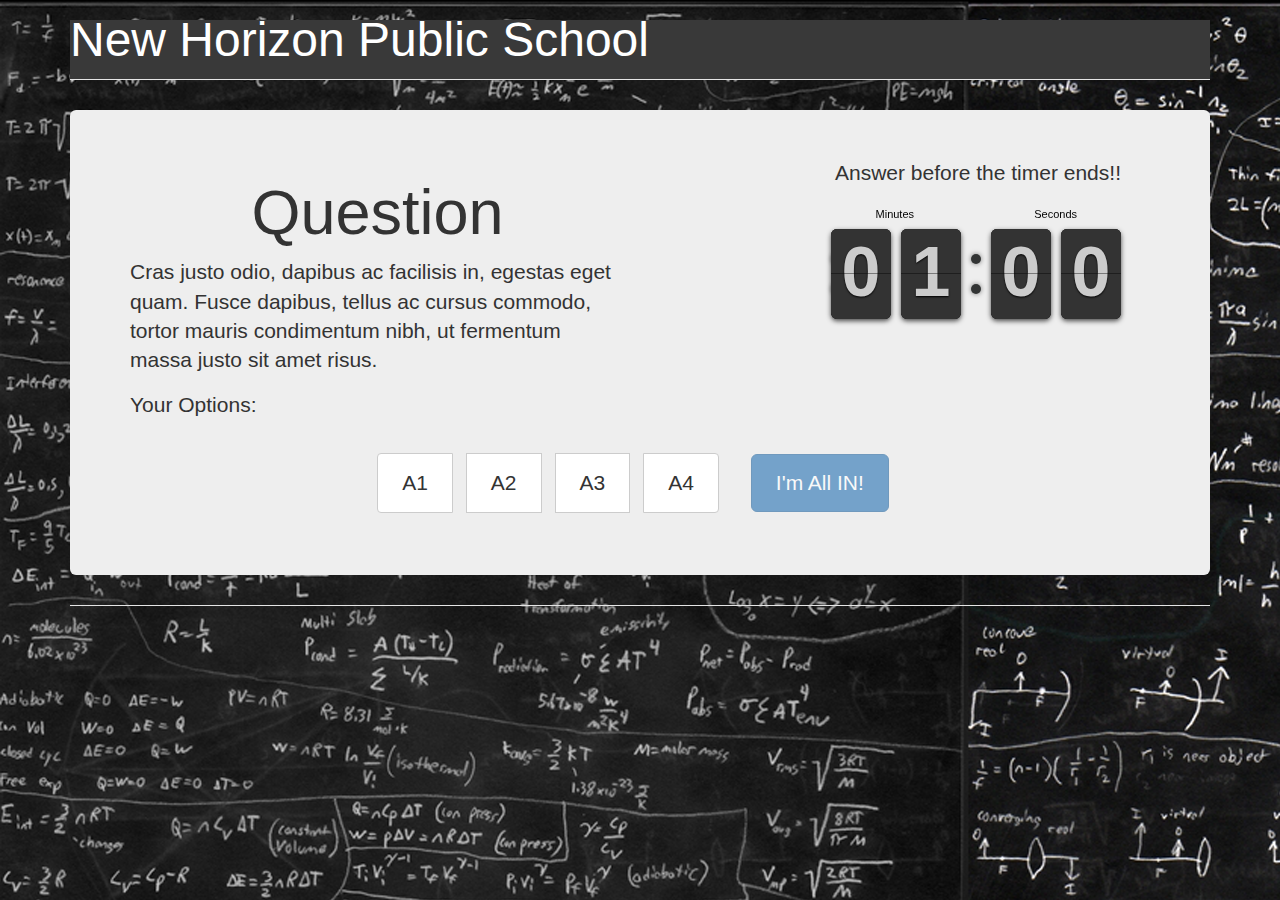
<file: index.html>
<!DOCTYPE html>
<html lang="en">
  <head>
    <meta charset="utf-8">
    <meta http-equiv="X-UA-Compatible" content="IE=edge">
    <meta name="viewport" content="width=device-width, initial-scale=1">
    <title>Bootstrap 101 Template</title>

    <!-- Bootstrap -->
    <link href="css/bootstrap.min.css" rel="stylesheet">
	<link href="css/jumbotron-narrow.css" rel="stylesheet">
	  
	<!-- Other Stylesheets -->
	  <link href="css/style.css" rel="stylesheet">
	  <link rel="stylesheet" href="css/flipclock.css">
	  
	  <script src="http://ajax.googleapis.com/ajax/libs/jquery/1.10.2/jquery.min.js"></script>
	  

    <!-- HTML5 shim and Respond.js for IE8 support of HTML5 elements and media queries -->
    <!-- WARNING: Respond.js doesn't work if you view the page via file:// -->
    <!--[if lt IE 9]>
      <script src="https://oss.maxcdn.com/html5shiv/3.7.2/html5shiv.min.js"></script>
      <script src="https://oss.maxcdn.com/respond/1.4.2/respond.min.js"></script>
    <![endif]-->
  </head>
  <body>
    <div class="container">
      <div class="header">
        
        <h3 class="text-muted">New Horizon Public School</h3>
      </div>

      <div class="jumbotron" id="question" data-answer="A1">
		  
		  <div class="row">
			  <div class="col-md-6">
				  <h1>Question</h1>
        <p class="lead">Cras justo odio, dapibus ac facilisis in, egestas eget quam. Fusce dapibus, tellus ac cursus commodo, tortor mauris condimentum nibh, ut fermentum massa justo sit amet risus.</p>
			  </div>
			  
			  
			  <div class="col-md-6">
				  <!-- Countdown -->
				  <p style="margin-left:180px;" class="lead">Answer before the timer ends!!</p>
				  <div class="clock" style="margin:2em; width: 61%; float: right;"></div>
					<div class="message"></div>
				  <div style="display:none; z-index: 4;" id="bomb"></div>
				  <script type="text/javascript">
					var clock;

					$(document).ready(function() {

						clock = $('.clock').FlipClock(60, {
							clockFace: 'MinuteCounter',
							countdown: true,
							callbacks: {
								stop: function() {
									/*$('.message').html('The clock has stopped!');*/
									$("div#error").show();
									$("div#bomb").show();
								}
							}
						});

					});

				  </script>
				  <!-- Countdown End -->
				  
			  </div>
			  
			  
			  <div class="col-md-12">
				  <form id="answer">
					  <label for="Answer" class="control-label input-group"><p class="lead">Your Options:</p></label>
					  <div class="btn-group" data-toggle="buttons">
						  <label class="btn btn-default">
							  <input type="radio" name="answer" value="A1">A1
						  </label>
						  <label class="btn btn-default">
							  <input type="radio" name="answer" value="A2">A2
						  </label>
						  <label class="btn btn-default">
							  <input type="radio" name="answer" value="A3">A3
						  </label>
						  <label class="btn btn-default">
							  <input type="radio" name="answer" value="A4">A4
						  </label>
					  </div> 
					  <!-- Adding element href instead of button to prevent form submit -->
					  <a class="btn btn-lg btn-primary" id="validate" disabled>I'm All IN!</a>
					  <a href="#" class="btn btn-lg btn-success" style="display:none;" id="next"> Next >> </a>  
					</form>

				  	<div id="error" style="display:none;"><p class="lead"> Sorry!! Better Luck Next Time. </p></div>
				  
			  </div>
			  
		  </div>
		  
		  
		  
        
		
    <!-- Input RADIO -->
    <div class="row">
    
  </div>
  <!-- /Input RADIO -->

      </div>

      

      <footer class="footer">
        
      </footer>

    </div> <!-- /container -->

    <!-- jQuery (necessary for Bootstrap's JavaScript plugins) -->
    <script src="js/jquery.js"></script>
    <!-- Include all compiled plugins (below), or include individual files as needed -->
    <script src="js/bootstrap.min.js"></script>
    <script src="js/app.js"></script>
	  
	 <!-- js for counter -->
	  <script src="js/flipclock.js"></script>		
  </body>
</html>
</file>
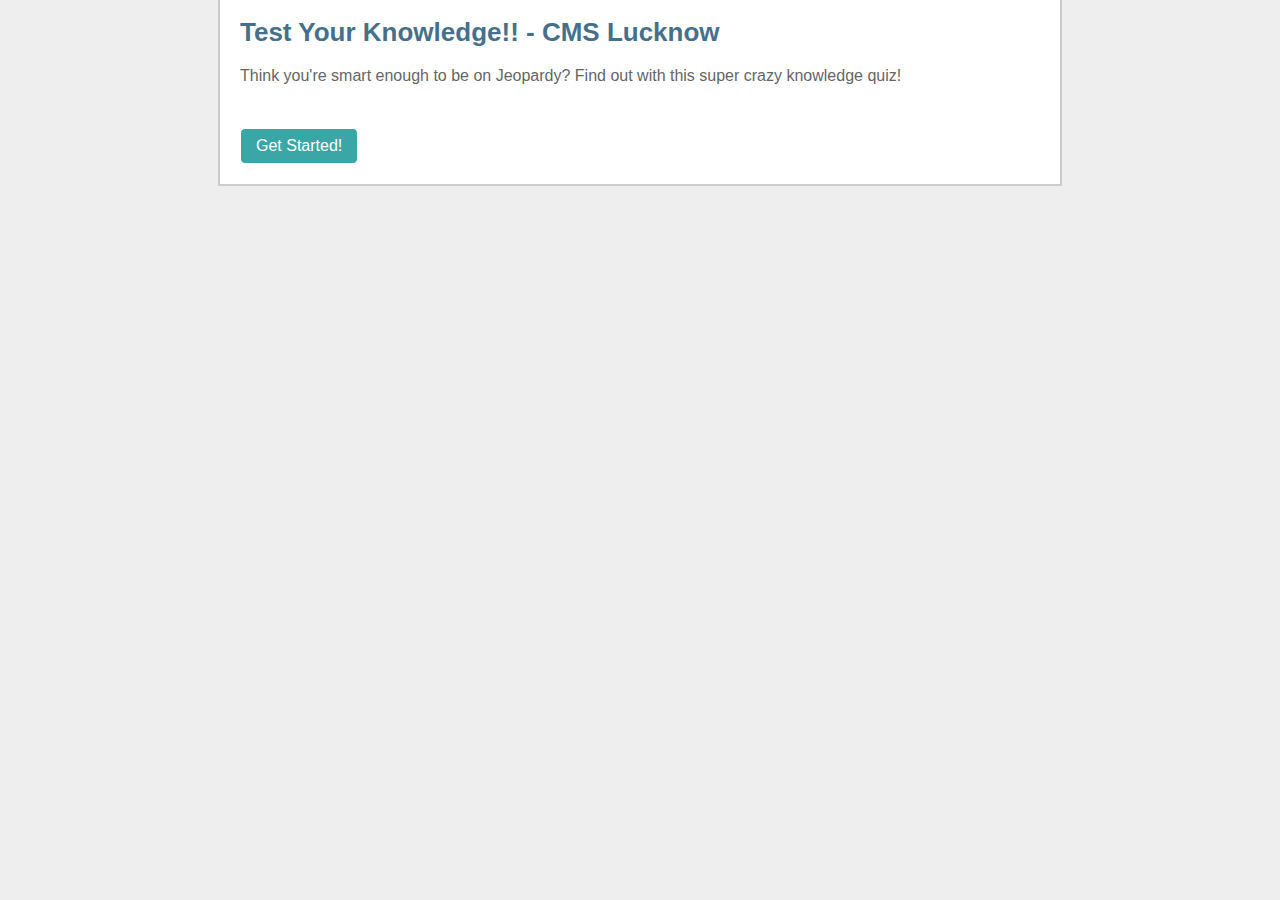
<file: jquery-quiz/index.html>
<!DOCTYPE html>
<html>
    <head>
        <meta content="text/html; charset=utf-8" http-equiv="content-type">

        <title>Mathematics Quiz - CMS Lucknow</title>

        <link href="css/reset.css" media="screen" rel="stylesheet" type="text/css">
        <link href="css/slickQuiz.css" media="screen" rel="stylesheet" type="text/css">
        <link href="css/master.css" media="screen" rel="stylesheet" type="text/css">
    </head>

    <body id="slickQuiz">
        <h1 class="quizName"><!-- where the quiz name goes --></h1>

        <div class="quizArea">
            <div class="quizHeader">
                <!-- where the quiz main copy goes -->

                <a class="button startQuiz" href="#">Get Started!</a>
            </div>

            <!-- where the quiz gets built -->
        </div>

        <div class="quizResults">
            <h3 class="quizScore">You Scored: <span><!-- where the quiz score goes --></span></h3>

            <h3 class="quizLevel"><strong>Ranking:</strong> <span><!-- where the quiz ranking level goes --></span></h3>

            <div class="quizResultsCopy">
                <!-- where the quiz result copy goes -->
            </div>
        </div>

        <script src="js/jquery.js"></script>
        <script src="js/slickQuiz-config.js"></script>
        <script src="js/slickQuiz.js"></script>
        <script src="js/master.js"></script>
    </body>
</html>
</file>
<file: css/jumbotron-narrow.css>
/* Space out content a bit */
body {
  padding-top: 20px;
  padding-bottom: 20px;
}

/* Everything but the jumbotron gets side spacing for mobile first views */
.header,
.marketing,
.footer {
  padding-right: 15px;
  padding-left: 15px;
}

/* Custom page header */
.header {
  border-bottom: 1px solid #e5e5e5;
}
/* Make the masthead heading the same height as the navigation */
.header h3 {
  padding-bottom: 19px;
  margin-top: 0;
  margin-bottom: 0;
  line-height: 40px;
}

/* Custom page footer */
.footer {
  padding-top: 19px;
  color: #777;
  border-top: 1px solid #e5e5e5;
}

/* Customize container
@media (min-width: 768px) {
  .container {
    max-width: 730px;
  }
} */
.container-narrow > hr {
  margin: 30px 0;
}

/* Main marketing message and sign up button */
.jumbotron {
  text-align: center;
  border-bottom: 1px solid #e5e5e5;
}
.jumbotron .btn {
  padding: 14px 24px;
	margin: 14px;
  font-size: 21px;
}

.jumbotron p {
	text-align: left;
}

/* Supporting marketing content */
.marketing {
  margin: 40px 0;
}
.marketing p + h4 {
  margin-top: 28px;
}

/* Responsive: Portrait tablets and up */
@media screen and (min-width: 768px) {
  /* Remove the padding we set earlier */
  .header,
  .marketing,
  .footer {
    padding-right: 0;
    padding-left: 0;
  }
  /* Space out the masthead */
  .header {
    margin-bottom: 30px;
  }
  /* Remove the bottom border on the jumbotron for visual effect */
  .jumbotron {
    border-bottom: 0;
  }
}
</file>
<file: css/style.css>
body{
	background: url(../images/1357477.png);
}
h3.text-muted{
	color: #fff;
	font-size: 48px;
	background-color: #393939;
}

body { 
	height: 100%;
	overflow-y: hidden;
}

#bomb {
    width: 320px;
    height: 240px;
    position : absolute;
    top : 50%;
    left : 64%;
    margin-top : -120px;
    margin-left: -160px;
    background-image: url("../images/bomber-eee.png");
         
    -webkit-animation: play 2s steps(20) infinite;
    -moz-animation: play 2s steps(20) infinite;

}
 
@-webkit-keyframes play {
    from { background-position: 0px; }
    to { background-position: -6400px; }
}
 
@-moz-keyframes play {
    from { background-position: 0px; }
    to { background-position: -6400px; }
}
</file>
<file: jquery-quiz/css/master.css>
/* QUIZ STYLES */
/* Styles to prettify the quiz page */

html {
    background: #eee;
}

body {
    width: 800px;
    margin: 0 auto;
    border: 2px solid #ccc;
    border-top: none;
    background: #fff;
    padding: 20px;
    font-family: Trebuchet, Arial,Helvetica,sans-serif;
    font-size: 16px;
    color: #353535;
    line-height: 1.5em;
}

h1,h2,h3,h4,h5,h6 {font-weight: bold;}

h1 {
    font-size: 26px;
    margin: 0 0 20px;
    color: #0C4569;
}
h2 {
    font-size: 22px;
    margin: 15px 0;
}
h3 {
    font-size: 18px;
    margin: 15px 0 10px;
}
h4 {
    font-size: 16px;
    margin: 10px 0;
}
h5 {
    font-size: 14px;
    margin: 10px 0 5px;
}
h6 {
    font-size: 12px;
    margin: 5px 0;
}

strong { font-weight: bold; }
em { font-style: italic; }
ul { list-style-type: circle; }
ol { list-style-type: decimal; }
ol li { list-style-type: decimal; margin-left: 20px; }

.button {
    float: left;
    width: auto;
    padding: 5px 15px;
    color:#ffffff;
    background-color:darkcyan;
    border: 1px solid #fff;
    -webkit-border-radius: 5px;
    -moz-border-radius: 5px;
    border-radius: 5px;
	text-decoration: none;
}
.button:hover {
    background-color:darkslategray;
}

.startQuiz {
    margin-top: 40px;
}

.tryAgain {
    margin: 20px 0;
}

/* clearfix */
.quizArea, .quizResults {
    zoom: 1;
}
.quizArea:before, .quizArea:after, .quizResults:before, .quizResults:after {
    content: "\0020";
    display: block;
    height: 0;
    visibility: hidden;
    font-size: 0;
}
.quizArea:after, .quizResults:after {
    clear: both;
}

.questionCount {
    font-size: 14px;
    font-style: italic;
}
.questionCount span {
    font-weight: bold;
}

ol.questions {
    margin-top: 20px;
    margin-left: 0;
}
ol.questions li {
    margin-left: 0;
}

ul.answers {
    margin-left: 20px;
    margin-bottom: 20px;
}

ul.responses li {
    margin: 10px 20px 20px;
}
ul.responses li p span {
    display: block;
    font-weight: bold;
    font-size: 18px;
}
ul.responses li.correct p span {
    color: #6C9F2E;
}ul.responses li.incorrect p span {
    color: #B5121B;
}

.quizResults h3 {
    margin: 0;
}
.quizResults h3 span {
    font-weight: normal;
    font-style: italic;
}
.quizResultsCopy {
    clear: both;
    margin-top: 20px;
}
</file>
<file: css/flipclock.css>
/* Get the bourbon mixin from http://bourbon.io */
/* Reset */
.flip-clock-wrapper * {
    -webkit-box-sizing: border-box;
    -moz-box-sizing: border-box;
    -ms-box-sizing: border-box;
    -o-box-sizing: border-box;
    box-sizing: border-box;
    -webkit-backface-visibility: hidden;
    -moz-backface-visibility: hidden;
    -ms-backface-visibility: hidden;
    -o-backface-visibility: hidden;
    backface-visibility: hidden;
}

.flip-clock-wrapper a {
  cursor: pointer;
  text-decoration: none;
  color: #ccc; }

.flip-clock-wrapper a:hover {
  color: #fff; }

.flip-clock-wrapper ul {
  list-style: none; }

.flip-clock-wrapper.clearfix:before,
.flip-clock-wrapper.clearfix:after {
  content: " ";
  display: table; }

.flip-clock-wrapper.clearfix:after {
  clear: both; }

.flip-clock-wrapper.clearfix {
  *zoom: 1; }

/* Main */
.flip-clock-wrapper {
  font: normal 11px "Helvetica Neue", Helvetica, sans-serif;
  -webkit-user-select: none; }

.flip-clock-meridium {
  background: none !important;
  box-shadow: 0 0 0 !important;
  font-size: 36px !important; }

.flip-clock-meridium a { color: #313333; }

.flip-clock-wrapper {
  text-align: center;
  position: relative;
  width: 100%;
  margin: 1em;
}

.flip-clock-wrapper:before,
.flip-clock-wrapper:after {
    content: " "; /* 1 */
    display: table; /* 2 */
}
.flip-clock-wrapper:after {
    clear: both;
}

/* Skeleton */
.flip-clock-wrapper ul {
  position: relative;
  float: left;
  margin: 5px;
  width: 60px;
  height: 90px;
  font-size: 80px;
  font-weight: bold;
  line-height: 87px;
  border-radius: 6px;
  background: #000;
}

.flip-clock-wrapper ul li {
  z-index: 1;
  position: absolute;
  left: 0;
  top: 0;
  width: 100%;
  height: 100%;
  line-height: 87px;
  text-decoration: none !important;
}

.flip-clock-wrapper ul li:first-child {
  z-index: 2; }

.flip-clock-wrapper ul li a {
  display: block;
  height: 100%;
  -webkit-perspective: 200px;
  -moz-perspective: 200px;
  perspective: 200px;
  margin: 0 !important;
  overflow: visible !important;
  cursor: default !important; }

.flip-clock-wrapper ul li a div {
  z-index: 1;
  position: absolute;
  left: 0;
  width: 100%;
  height: 50%;
  font-size: 80px;
  overflow: hidden; 
  outline: 1px solid transparent; }

.flip-clock-wrapper ul li a div .shadow {
  position: absolute;
  width: 100%;
  height: 100%;
  z-index: 2; }

.flip-clock-wrapper ul li a div.up {
  -webkit-transform-origin: 50% 100%;
  -moz-transform-origin: 50% 100%;
  -ms-transform-origin: 50% 100%;
  -o-transform-origin: 50% 100%;
  transform-origin: 50% 100%;
  top: 0; }

.flip-clock-wrapper ul li a div.up:after {
  content: "";
  position: absolute;
  top: 44px;
  left: 0;
  z-index: 5;
  width: 100%;
  height: 3px;
  background-color: #000;
  background-color: rgba(0, 0, 0, 0.4); }

.flip-clock-wrapper ul li a div.down {
  -webkit-transform-origin: 50% 0;
  -moz-transform-origin: 50% 0;
  -ms-transform-origin: 50% 0;
  -o-transform-origin: 50% 0;
  transform-origin: 50% 0;
  bottom: 0;
  border-bottom-left-radius: 6px;
  border-bottom-right-radius: 6px;
}

.flip-clock-wrapper ul li a div div.inn {
  position: absolute;
  left: 0;
  z-index: 1;
  width: 100%;
  height: 200%;
  color: #ccc;
  text-shadow: 0 1px 2px #000;
  text-align: center;
  background-color: #333;
  border-radius: 6px;
  font-size: 70px; }

.flip-clock-wrapper ul li a div.up div.inn {
  top: 0; }

.flip-clock-wrapper ul li a div.down div.inn {
  bottom: 0; }

/* PLAY */
.flip-clock-wrapper ul.play li.flip-clock-before {
  z-index: 3; }

.flip-clock-wrapper .flip {   box-shadow: 0 2px 5px rgba(0, 0, 0, 0.7); }

.flip-clock-wrapper ul.play li.flip-clock-active {
  -webkit-animation: asd 0.5s 0.5s linear both;
  -moz-animation: asd 0.5s 0.5s linear both;
  animation: asd 0.5s 0.5s linear both;
  z-index: 5; }

.flip-clock-divider {
  float: left;
  display: inline-block;
  position: relative;
  width: 20px;
  height: 100px; }

.flip-clock-divider:first-child {
  width: 0; }

.flip-clock-dot {
  display: block;
  background: #323434;
  width: 10px;
  height: 10px;
  position: absolute;
  border-radius: 50%;
  box-shadow: 0 0 5px rgba(0, 0, 0, 0.5);
  left: 5px; }

.flip-clock-divider .flip-clock-label {
  position: absolute;
  top: -1.5em;
  right: -86px;
  color: black;
  text-shadow: none; }

.flip-clock-divider.minutes .flip-clock-label {
  right: -88px; }

.flip-clock-divider.seconds .flip-clock-label {
  right: -91px; }

.flip-clock-dot.top {
  top: 30px; }

.flip-clock-dot.bottom {
  bottom: 30px; }

@-webkit-keyframes asd {
  0% {
    z-index: 2; }

  20% {
    z-index: 4; }

  100% {
    z-index: 4; } }

@-moz-keyframes asd {
  0% {
    z-index: 2; }

  20% {
    z-index: 4; }

  100% {
    z-index: 4; } }

@-o-keyframes asd {
  0% {
    z-index: 2; }

  20% {
    z-index: 4; }

  100% {
    z-index: 4; } }

@keyframes asd {
  0% {
    z-index: 2; }

  20% {
    z-index: 4; }

  100% {
    z-index: 4; } }

.flip-clock-wrapper ul.play li.flip-clock-active .down {
  z-index: 2;
  -webkit-animation: turn 0.5s 0.5s linear both;
  -moz-animation: turn 0.5s 0.5s linear both;
  animation: turn 0.5s 0.5s linear both; }

@-webkit-keyframes turn {
  0% {
    -webkit-transform: rotateX(90deg); }

  100% {
    -webkit-transform: rotateX(0deg); } }

@-moz-keyframes turn {
  0% {
    -moz-transform: rotateX(90deg); }

  100% {
    -moz-transform: rotateX(0deg); } }

@-o-keyframes turn {
  0% {
    -o-transform: rotateX(90deg); }

  100% {
    -o-transform: rotateX(0deg); } }

@keyframes turn {
  0% {
    transform: rotateX(90deg); }

  100% {
    transform: rotateX(0deg); } }

.flip-clock-wrapper ul.play li.flip-clock-before .up {
  z-index: 2;
  -webkit-animation: turn2 0.5s linear both;
  -moz-animation: turn2 0.5s linear both;
  animation: turn2 0.5s linear both; }

@-webkit-keyframes turn2 {
  0% {
    -webkit-transform: rotateX(0deg); }

  100% {
    -webkit-transform: rotateX(-90deg); } }

@-moz-keyframes turn2 {
  0% {
    -moz-transform: rotateX(0deg); }

  100% {
    -moz-transform: rotateX(-90deg); } }

@-o-keyframes turn2 {
  0% {
    -o-transform: rotateX(0deg); }

  100% {
    -o-transform: rotateX(-90deg); } }

@keyframes turn2 {
  0% {
    transform: rotateX(0deg); }

  100% {
    transform: rotateX(-90deg); } }

.flip-clock-wrapper ul li.flip-clock-active {
  z-index: 3; }

/* SHADOW */
.flip-clock-wrapper ul.play li.flip-clock-before .up .shadow {
  background: -moz-linear-gradient(top, rgba(0, 0, 0, 0.1) 0%, black 100%);
  background: -webkit-gradient(linear, left top, left bottom, color-stop(0%, rgba(0, 0, 0, 0.1)), color-stop(100%, black));
  background: linear, top, rgba(0, 0, 0, 0.1) 0%, black 100%;
  background: -o-linear-gradient(top, rgba(0, 0, 0, 0.1) 0%, black 100%);
  background: -ms-linear-gradient(top, rgba(0, 0, 0, 0.1) 0%, black 100%);
  background: linear, to bottom, rgba(0, 0, 0, 0.1) 0%, black 100%;
  -webkit-animation: show 0.5s linear both;
  -moz-animation: show 0.5s linear both;
  animation: show 0.5s linear both; }

.flip-clock-wrapper ul.play li.flip-clock-active .up .shadow {
  background: -moz-linear-gradient(top, rgba(0, 0, 0, 0.1) 0%, black 100%);
  background: -webkit-gradient(linear, left top, left bottom, color-stop(0%, rgba(0, 0, 0, 0.1)), color-stop(100%, black));
  background: linear, top, rgba(0, 0, 0, 0.1) 0%, black 100%;
  background: -o-linear-gradient(top, rgba(0, 0, 0, 0.1) 0%, black 100%);
  background: -ms-linear-gradient(top, rgba(0, 0, 0, 0.1) 0%, black 100%);
  background: linear, to bottom, rgba(0, 0, 0, 0.1) 0%, black 100%;
  -webkit-animation: hide 0.5s 0.3s linear both;
  -moz-animation: hide 0.5s 0.3s linear both;
  animation: hide 0.5s 0.3s linear both; }

/*DOWN*/
.flip-clock-wrapper ul.play li.flip-clock-before .down .shadow {
  background: -moz-linear-gradient(top, black 0%, rgba(0, 0, 0, 0.1) 100%);
  background: -webkit-gradient(linear, left top, left bottom, color-stop(0%, black), color-stop(100%, rgba(0, 0, 0, 0.1)));
  background: linear, top, black 0%, rgba(0, 0, 0, 0.1) 100%;
  background: -o-linear-gradient(top, black 0%, rgba(0, 0, 0, 0.1) 100%);
  background: -ms-linear-gradient(top, black 0%, rgba(0, 0, 0, 0.1) 100%);
  background: linear, to bottom, black 0%, rgba(0, 0, 0, 0.1) 100%;
  -webkit-animation: show 0.5s linear both;
  -moz-animation: show 0.5s linear both;
  animation: show 0.5s linear both; }

.flip-clock-wrapper ul.play li.flip-clock-active .down .shadow {
  background: -moz-linear-gradient(top, black 0%, rgba(0, 0, 0, 0.1) 100%);
  background: -webkit-gradient(linear, left top, left bottom, color-stop(0%, black), color-stop(100%, rgba(0, 0, 0, 0.1)));
  background: linear, top, black 0%, rgba(0, 0, 0, 0.1) 100%;
  background: -o-linear-gradient(top, black 0%, rgba(0, 0, 0, 0.1) 100%);
  background: -ms-linear-gradient(top, black 0%, rgba(0, 0, 0, 0.1) 100%);
  background: linear, to bottom, black 0%, rgba(0, 0, 0, 0.1) 100%;
  -webkit-animation: hide 0.5s 0.3s linear both;
  -moz-animation: hide 0.5s 0.3s linear both;
  animation: hide 0.5s 0.2s linear both; }

@-webkit-keyframes show {
  0% {
    opacity: 0; }

  100% {
    opacity: 1; } }

@-moz-keyframes show {
  0% {
    opacity: 0; }

  100% {
    opacity: 1; } }

@-o-keyframes show {
  0% {
    opacity: 0; }

  100% {
    opacity: 1; } }

@keyframes show {
  0% {
    opacity: 0; }

  100% {
    opacity: 1; } }

@-webkit-keyframes hide {
  0% {
    opacity: 1; }

  100% {
    opacity: 0; } }

@-moz-keyframes hide {
  0% {
    opacity: 1; }

  100% {
    opacity: 0; } }

@-o-keyframes hide {
  0% {
    opacity: 1; }

  100% {
    opacity: 0; } }

@keyframes hide {
  0% {
    opacity: 1; }

  100% {
    opacity: 0; } }
</file>
<file: jquery-quiz/css/slickQuiz.css>
/* BASE QUIZ STYLES */
/* These styles ensure that the necessary elements are hidden for toggling */

/* DO NOT EDIT UNLESS YOU KNOW WHAT YOU ARE DOING!! */

.startQuiz,
.nextQuestion,
.backToQuestion,
.questions li.question,
.questions li.question .responses,
.questions li.question .responses .correct,
.questions li.question .responses .incorrect,
.quizResults {
    display: none;
}

/* If response messages are disabled or only shown on quiz completion,
   nextQuestion button IS checkAnswer button - so it must be displayed */
.nextQuestion.checkAnswer {
    display: block;
}

ol.questions,
ul.answers,
ul.responses,
ol.questions li,
ul.answers li,
ul.responses li {
    list-style-type: none;
}

/* Accessibility */
.quizName span {
    position: absolute;
    top: -999px;
}
</file>
